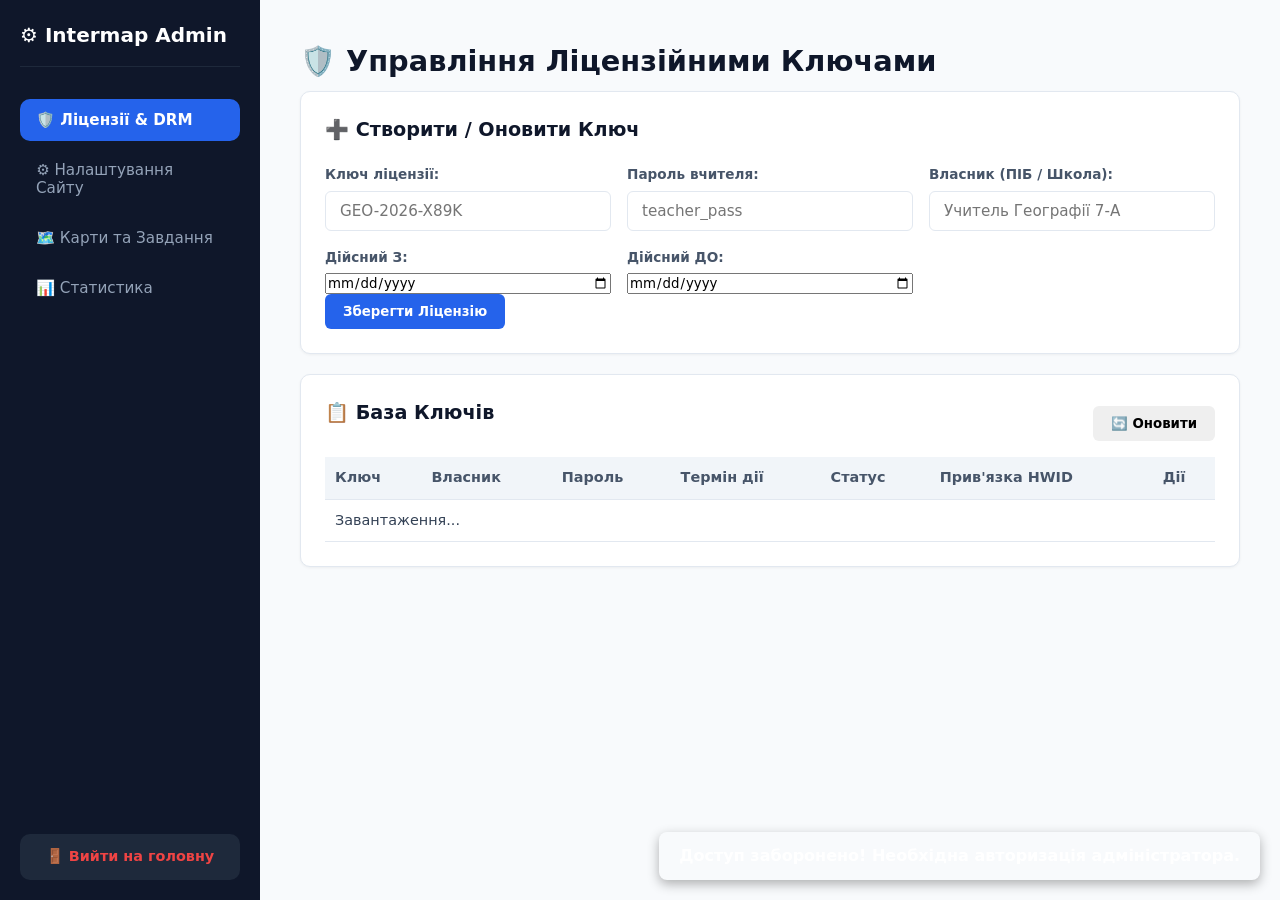
<file: Admin.html>
<!DOCTYPE html>
<html lang="uk">
<head>
    <meta charset="UTF-8">
    <meta name="viewport" content="width=device-width, initial-scale=1.0">
    <title>Intermap — Головна Адмін-панель</title>
    <link rel="stylesheet" href="admin.css">
</head>
<body>
    <div class="admin-wrapper">
        <!-- Бокове меню (Sidebar) -->
        <aside class="sidebar">
            <div class="logo">⚙️ Intermap Admin</div>
            <nav class="nav-menu">
                <button class="nav-btn active" onclick="switchTab('licenses')">🛡️ Ліцензії & DRM</button>
                <button class="nav-btn" onclick="switchTab('settings')">⚙️ Налаштування Сайту</button>
                <button class="nav-btn" onclick="switchTab('maps')">🗺️ Карти та Завдання</button>
                <button class="nav-btn" onclick="switchTab('stats')">📊 Статистика</button>
            </nav>
            <a href="index.html" class="exit-btn">🚪 Вийти на головну</a>
        </aside>

        <!-- Основний контент -->
        <main class="main-content">

            <!-- Вкладка 1: Управління ліцензіями -->
            <section id="tab-licenses" class="tab-content active">
                <h1>🛡️ Управління Ліцензійними Ключами</h1>
                
                <div class="card">
                    <h2>➕ Створити / Оновити Ключ</h2>
                    <form id="createLicenseForm">
                        <div class="form-grid">
                            <div class="form-group">
                                <label>Ключ ліцензії:</label>
                                <input type="text" id="licKey" placeholder="GEO-2026-X89K" required>
                            </div>
                            <div class="form-group">
                                <label>Пароль вчителя:</label>
                                <input type="text" id="licPass" placeholder="teacher_pass" required>
                            </div>
                            <div class="form-group">
                                <label>Власник (ПІБ / Школа):</label>
                                <input type="text" id="licOwner" placeholder="Учитель Географії 7-А" required>
                            </div>
                            <div class="form-group">
                                <label>Дійсний З:</label>
                                <input type="date" id="licValidFrom" required>
                            </div>
                            <div class="form-group">
                                <label>Дійсний ДО:</label>
                                <input type="date" id="licValidTo" required>
                            </div>
                        </div>
                        <button type="submit" class="btn primary-btn">Зберегти Ліцензію</button>
                    </form>
                </div>

                <div class="card">
                    <div class="header-flex">
                        <h2>📋 База Ключів</h2>
                        <button id="refreshKeysBtn" class="btn secondary-btn">🔄 Оновити</button>
                    </div>
                    <div class="table-wrapper">
                        <table>
                            <thead>
                                <tr>
                                    <th>Ключ</th>
                                    <th>Власник</th>
                                    <th>Пароль</th>
                                    <th>Термін дії</th>
                                    <th>Статус</th>
                                    <th>Прив'язка HWID</th>
                                    <th>Дії</th>
                                </tr>
                            </thead>
                            <tbody id="licensesTableBody">
                                <tr><td colspan="7" class="loading">Завантаження...</td></tr>
                            </tbody>
                        </table>
                    </div>
                </div>
            </section>

            <!-- Вкладка 2: Налаштування сайту -->
            <section id="tab-settings" class="tab-content">
                <h1>⚙️ Глобальні Налаштування Сайту</h1>
                
                <div class="card">
                    <h2>🚨 Системні режими</h2>
                    <div class="setting-item">
                        <div>
                            <strong>Режим технічного обслуговування (Maintenance Mode)</strong>
                            <p class="sub-text">Блокує доступ для учнів та вчителів на час оновлень.</p>
                        </div>
                        <label class="switch">
                            <input type="checkbox" id="maintenanceToggle">
                            <span class="slider"></span>
                        </label>
                    </div>
                </div>

                <div class="card">
                    <h2>📢 Оголошення на головній сторінці</h2>
                    <form id="siteAnnouncementForm">
                        <div class="form-group">
                            <label>Заголовок сайту:</label>
                            <input type="text" id="siteTitleInput" placeholder="Intermap — Інтерактивні Карти">
                        </div>
                        <div class="form-group" style="margin-top: 1rem;">
                            <label>Повідомлення для користувачів (Banner):</label>
                            <textarea id="siteNoticeInput" rows="3" placeholder="Наприклад: 1 вересня оновлення нових контурних карт!"></textarea>
                        </div>
                        <button type="submit" class="btn primary-btn" style="margin-top: 1rem;">Оновити контент</button>
                    </form>
                </div>
            </section>

            <!-- Вкладка 3: Карти та Завдання -->
            <section id="tab-maps" class="tab-content">
                <h1>🗺️ Управління Модулями Карт</h1>
                <div class="card">
                    <h2>📌 Доступні карти для учнів</h2>
                    <div id="mapsControlList">
                        <div class="setting-item">
                            <span>🗺️ Контурна карта України (7 Клас)</span>
                            <button class="btn secondary-btn" onclick="toggleMapStatus('ukraine_7')">Увімкнена</button>
                        </div>
                        <div class="setting-item">
                            <span>🌍 Фізична карта світу</span>
                            <button class="btn secondary-btn" onclick="toggleMapStatus('world_phys')">Увімкнена</button>
                        </div>
                    </div>
                </div>
            </section>

            <!-- Вкладка 4: Статистика -->
            <section id="tab-stats" class="tab-content">
                <h1>📊 Аналітика системи</h1>
                <div class="stats-grid">
                    <div class="stat-card">
                        <div class="stat-number" id="statTotalKeys">0</div>
                        <div class="stat-label">Всього ключі</div>
                    </div>
                    <div class="stat-card">
                        <div class="stat-number" id="statActiveKeys">0</div>
                        <div class="stat-label">Активних ліцензій</div>
                    </div>
                    <div class="stat-card">
                        <div class="stat-number" id="statBoundDevices">0</div>
                        <div class="stat-label">Активованих пристроїв</div>
                    </div>
                </div>
            </section>

        </main>
    </div>

    <script type="module" src="admin.js"></script>
</body>
</html>
</file>
<file: admin.css>
/* ==========================================
   1. СКИДАННЯ СТИЛІВ ТА БАЗОВІ ЗМІННІ
   ========================================== */
:root {
    --primary: #2563eb;
    --primary-hover: #1d4ed8;
    --bg-main: #f8fafc;
    --sidebar-bg: #0f172a;
    --sidebar-text: #94a3b8;
    --sidebar-active: #ffffff;
    --card-bg: #ffffff;
    --text-color: #334155;
    --text-dark: #0f172a;
    --border-color: #e2e8f0;
    --danger: #ef4444;
    --danger-hover: #dc2626;
    --radius: 10px;
}

* {
    box-sizing: border-box;
    margin: 0;
    padding: 0;
    font-family: 'Segoe UI', system-ui, -apple-system, sans-serif;
}

body {
    background-color: var(--bg-main);
    color: var(--text-color);
    line-height: 1.5;
}

/* ==========================================
   2. МАКЕТ АДМІН-ПАНЕЛІ (LAYOUT)
   ========================================== */
.admin-wrapper {
    display: flex;
    min-height: 100vh;
}

/* Бокове меню (Sidebar) */
.sidebar {
    width: 260px;
    background-color: var(--sidebar-bg);
    color: var(--sidebar-text);
    padding: 20px;
    display: flex;
    flex-direction: column;
    justify-content: space-between;
    flex-shrink: 0;
}

.logo {
    font-size: 1.25rem;
    font-weight: 700;
    color: #ffffff;
    margin-bottom: 2rem;
    padding-bottom: 1rem;
    border-bottom: 1px solid #1e293b;
}

.nav-menu {
    display: flex;
    flex-direction: column;
    gap: 8px;
    flex-grow: 1;
}

.nav-btn {
    background: transparent;
    border: none;
    color: var(--sidebar-text);
    padding: 12px 16px;
    text-align: left;
    font-size: 0.95rem;
    border-radius: var(--radius);
    cursor: pointer;
    transition: all 0.2s ease;
}

.nav-btn:hover {
    background-color: #1e293b;
    color: #ffffff;
}

.nav-btn.active {
    background-color: var(--primary);
    color: var(--sidebar-active);
    font-weight: 600;
}

.exit-btn {
    display: block;
    padding: 12px 16px;
    background-color: #1e293b;
    color: #ef4444;
    text-decoration: none;
    border-radius: var(--radius);
    text-align: center;
    font-size: 0.9rem;
    font-weight: 600;
    margin-top: auto;
    transition: background 0.2s;
}

.exit-btn:hover {
    background-color: #334155;
}

/* Основна область контенту */
.main-content {
    flex-grow: 1;
    padding: 40px;
    overflow-y: auto;
}

.tab-content {
    display: none;
}

.tab-content.active {
    display: block;
}

h1 {
    font-size: 1.8rem;
    color: var(--text-dark);
    margin-bottom: 0.5rem;
}

/* ==========================================
   3. КАРТКИ ТА ФОРМИ
   ========================================== */
.card {
    background: var(--card-bg);
    border: 1px solid var(--border-color);
    border-radius: var(--radius);
    padding: 24px;
    margin-bottom: 20px;
    box-shadow: 0 1px 3px rgba(0,0,0,0.05);
}

.card h2 {
    font-size: 1.2rem;
    color: var(--text-dark);
    margin-bottom: 1.2rem;
}

.header-flex {
    display: flex;
    justify-content: space-between;
    align-items: center;
}

.form-grid {
    display: grid;
    grid-template-columns: repeat(auto-fit, minmax(280px, 1fr));
    gap: 16px;
}

.form-group {
    display: flex;
    flex-direction: column;
    gap: 6px;
}

.form-group label {
    font-size: 0.85rem;
    font-weight: 600;
    color: #475569;
}

input[type="text"],
input[type="number"],
textarea {
    padding: 10px 14px;
    border: 1px solid var(--border-color);
    border-radius: 6px;
    font-size: 0.95rem;
    outline: none;
    transition: border-color 0.2s;
}

input[type="text"]:focus,
input[type="number"]:focus,
textarea:focus {
    border-color: var(--primary);
}

/* Кнопки */
.btn {
    padding: 10px 18px;
    border: none;
    border-radius: 6px;
    font-weight: 600;
    cursor: pointer;
    transition: background 0.2s;
}

.primary-btn {
    background-color: var(--primary);
    color: white;
}

.primary-btn:hover {
    background-color: var(--primary-hover);
}

.danger-btn {
    background-color: #fee2e2;
    color: var(--danger);
}

.danger-btn:hover {
    background-color: #fca5a5;
    color: #7f1d1d;
}

/* ==========================================
   4. ТУМБЛЕРИ ОБМЕЖЕННЯ ДОСТУПУ (SWITCHES)
   ========================================== */
.setting-item {
    display: flex;
    justify-content: space-between;
    align-items: center;
    padding: 16px 0;
    border-bottom: 1px solid var(--border-color);
}

.setting-item:last-child {
    border-bottom: none;
}

.sub-text {
    font-size: 0.85rem;
    color: #64748b;
    margin-top: 2px;
}

.switch {
    position: relative;
    display: inline-block;
    width: 48px;
    height: 24px;
}

.switch input {
    opacity: 0;
    width: 0;
    height: 0;
}

.slider {
    position: absolute;
    cursor: pointer;
    inset: 0;
    background-color: #cbd5e1;
    transition: .3s;
    border-radius: 24px;
}

.slider:before {
    position: absolute;
    content: "";
    height: 18px;
    width: 18px;
    left: 3px;
    bottom: 3px;
    background-color: white;
    transition: .3s;
    border-radius: 50%;
}

input:checked + .slider {
    background-color: var(--primary);
}

input:checked + .slider:before {
    transform: translateX(24px);
}

/* ==========================================
   5. ТАБЛИЦІ І ВІДДЕЛИТЕЛІ
   ========================================== */
.table-wrapper {
    overflow-x: auto;
}

table {
    width: 100%;
    border-collapse: collapse;
    margin-top: 10px;
    font-size: 0.9rem;
}

th, td {
    padding: 10px;
    text-align: left;
    border-bottom: 1px solid var(--border-color);
}

th {
    background-color: #f1f5f9;
    color: #475569;
    font-weight: 600;
}

/* ==========================================
   6. СТАТИСТИКА
   ========================================== */
.stats-grid {
    display: grid;
    grid-template-columns: repeat(auto-fit, minmax(200px, 1fr));
    gap: 20px;
}

.stat-card {
    background: white;
    padding: 24px;
    border-radius: var(--radius);
    border: 1px solid var(--border-color);
    text-align: center;
}

.stat-number {
    font-size: 2.5rem;
    font-weight: 700;
    color: var(--primary);
}

.stat-label {
    font-size: 0.9rem;
    color: #64748b;
}

/* Адаптивність */
@media (max-width: 768px) {
    .admin-wrapper {
        flex-direction: column;
    }
    .sidebar {
        width: 100%;
    }
    .main-content {
        padding: 20px;
    }
}
</file>
